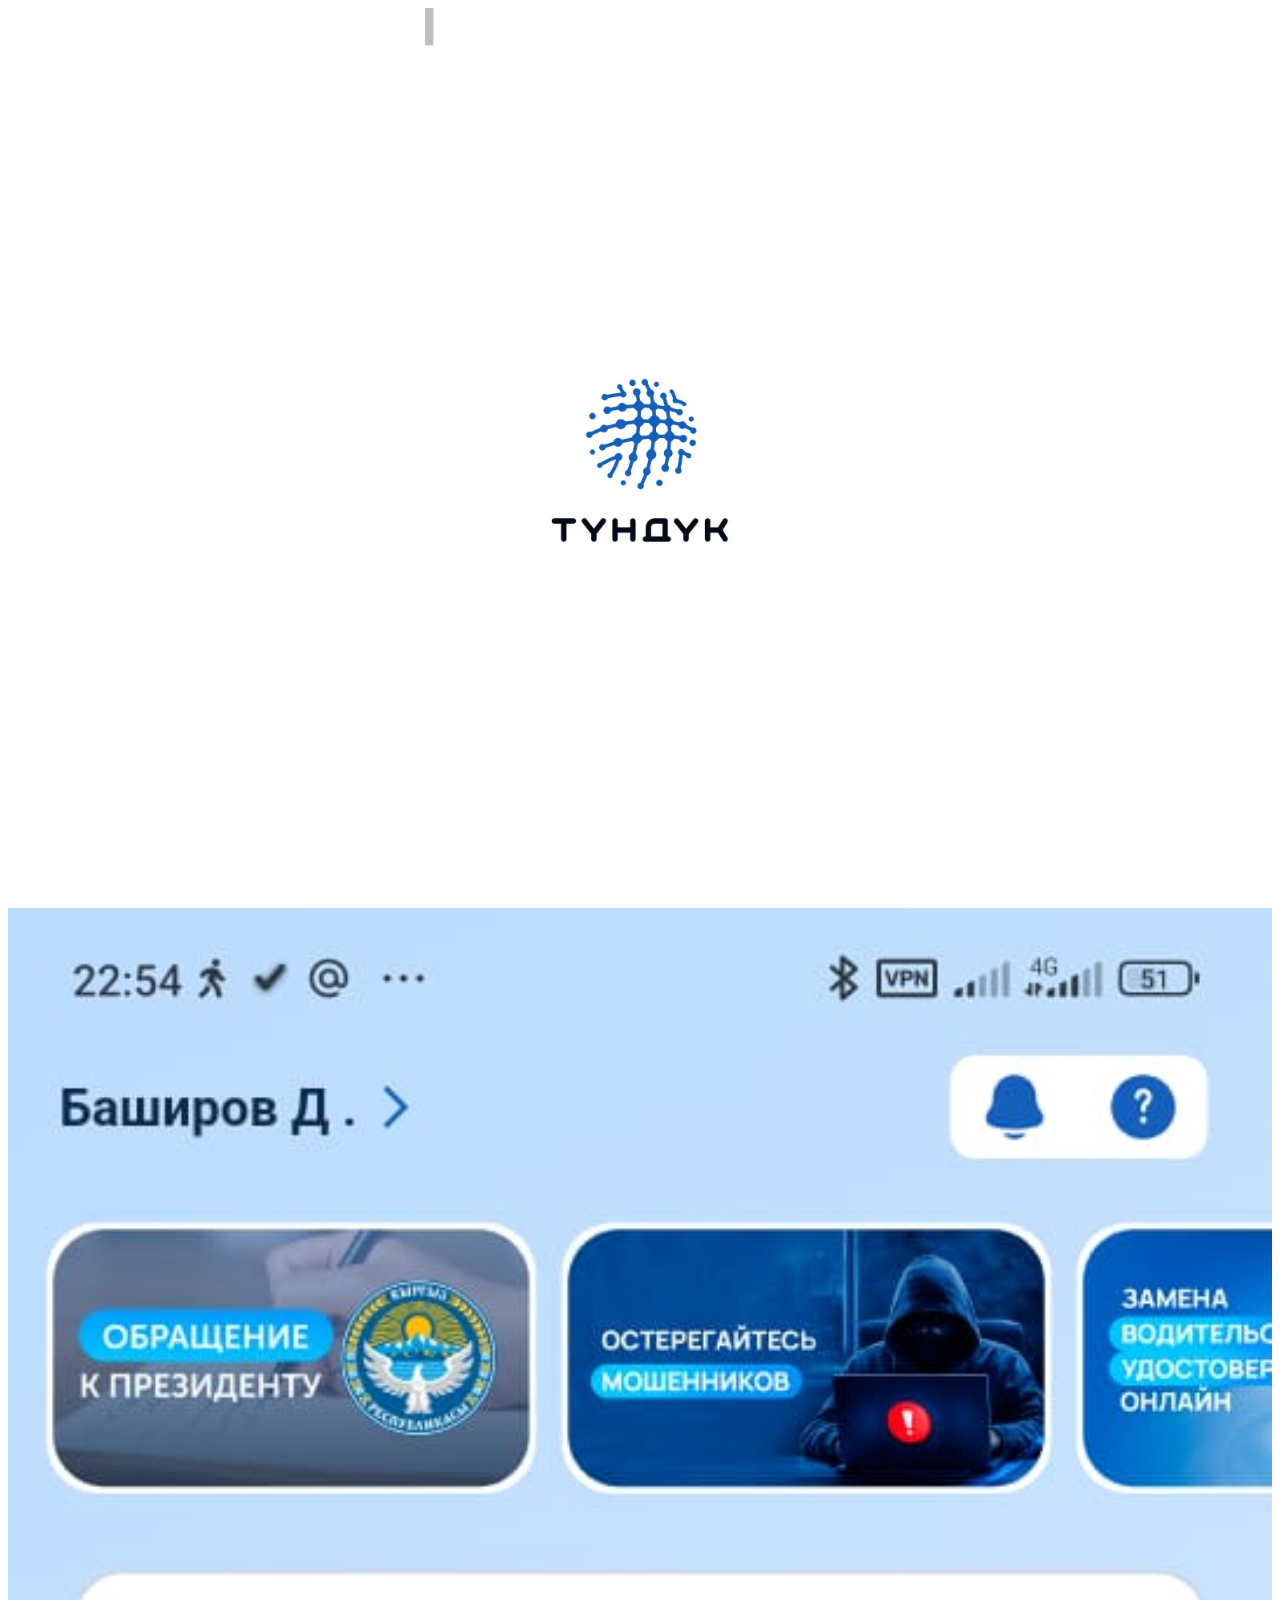
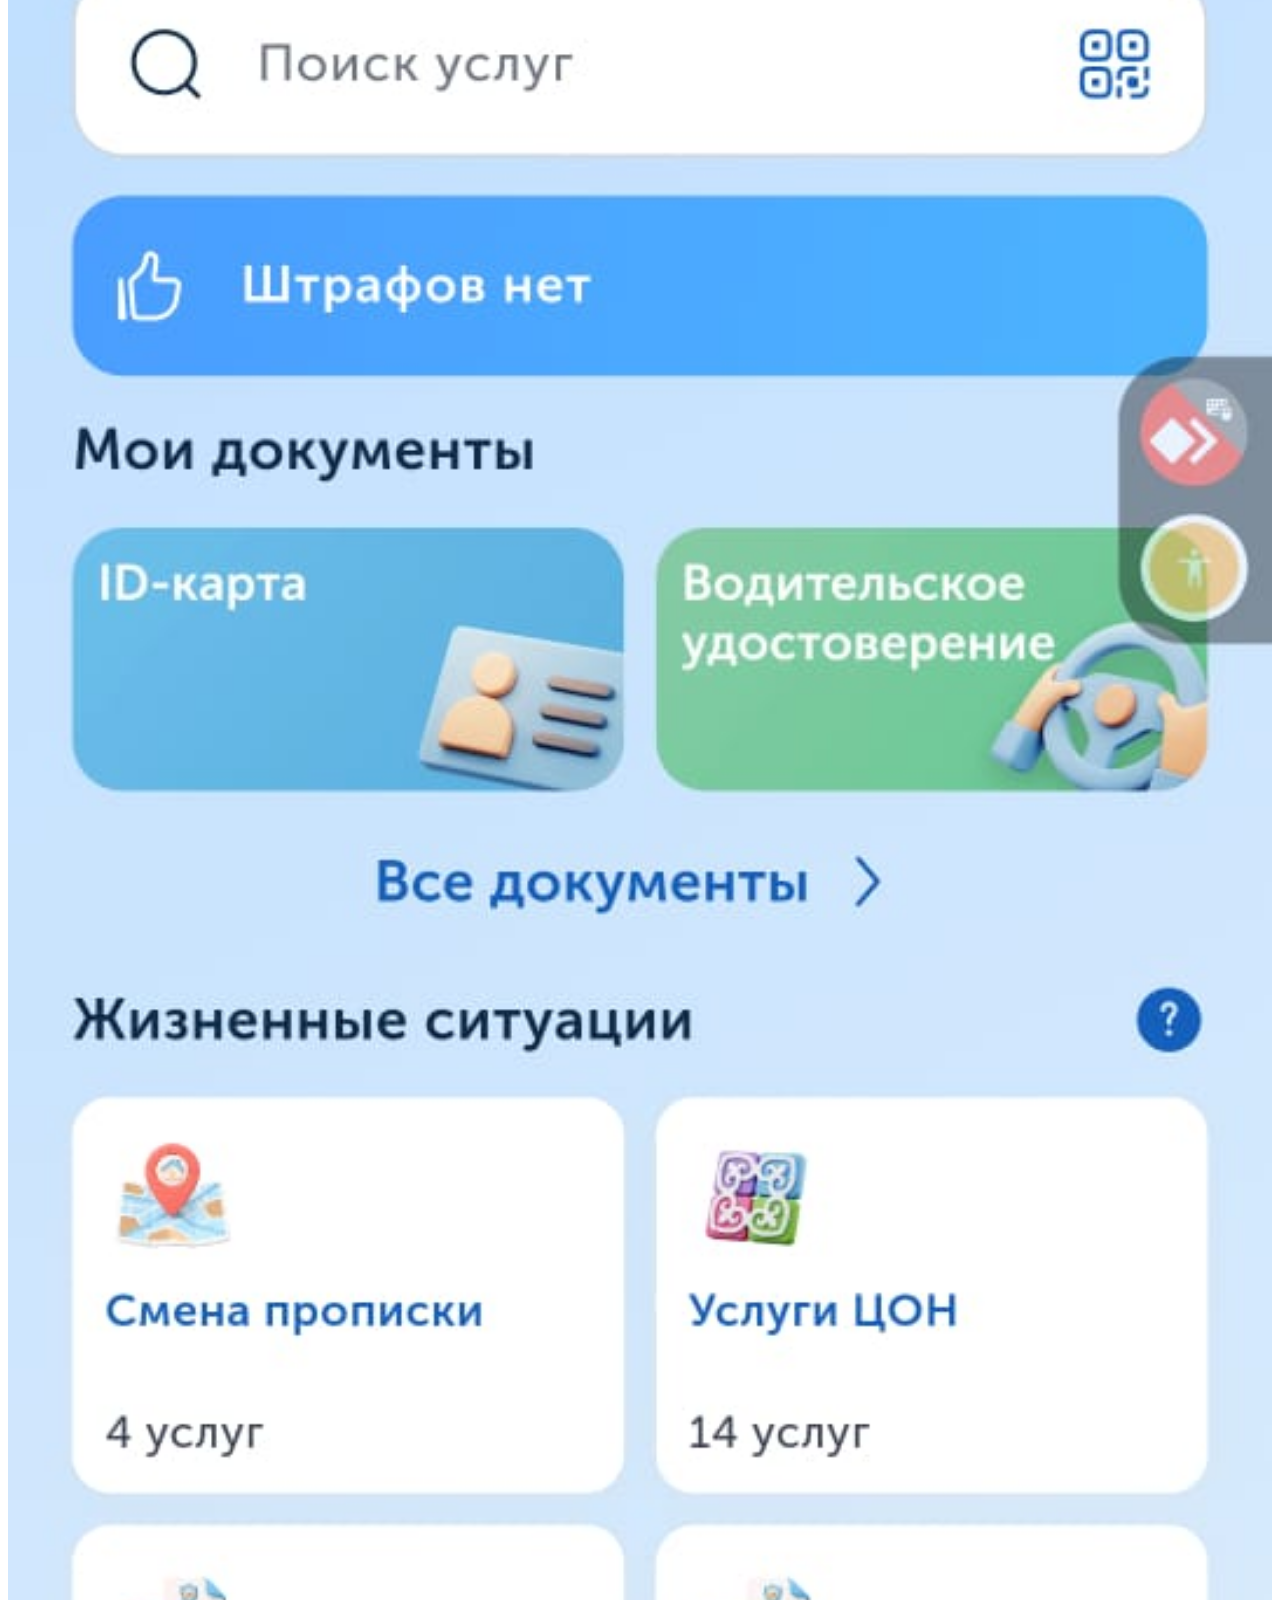
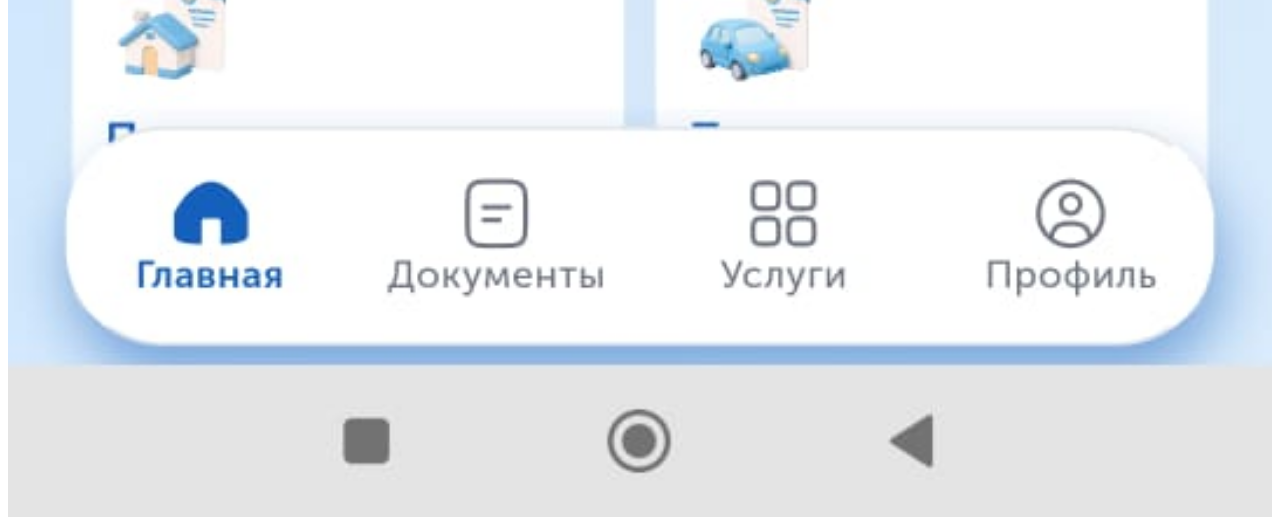
<file: index.html>
<!DOCTYPE html>
<html lang="en">

<head>
   <meta charset="UTF-8">
   <meta name="viewport" content="width=device-width, initial-scale=1.0">
   <link rel="stylesheet" href="./style.css">
   <link rel="icon" href="./source/loaderIso.ico" sizes="any">
   <title>tunduk</title>
</head>

<body>
   <div class="loader"><img src="./source/firstLoader.jpeg" alt="firstLoader"></div>
   <a class="wrapper" href="./driver.html">
      <img src="./source/title.jpeg" alt="title">
   </a>

   <script src="./loader.js"></script>
</body>

</html>
</file>
<file: style.css>
.wrapper {
   width: 100%;
}

.wrapper img {
   width: 100%;
}

.slider {}

.swiper {
   max-width: 600px;
   height: 100vh;
}

.swiper-slide img {
   width: 100%;
   height: 100%;
   /* object-fit: cover; */
}

.loader {
   /* background-color: red; */
   height: 100vh;

   display: flex;
   align-items: center;
   justify-content: center;
}

.loader img {
   max-width: 100%;
   max-height: 100%;
}

.hidden {
   display: none;
}
</file>
